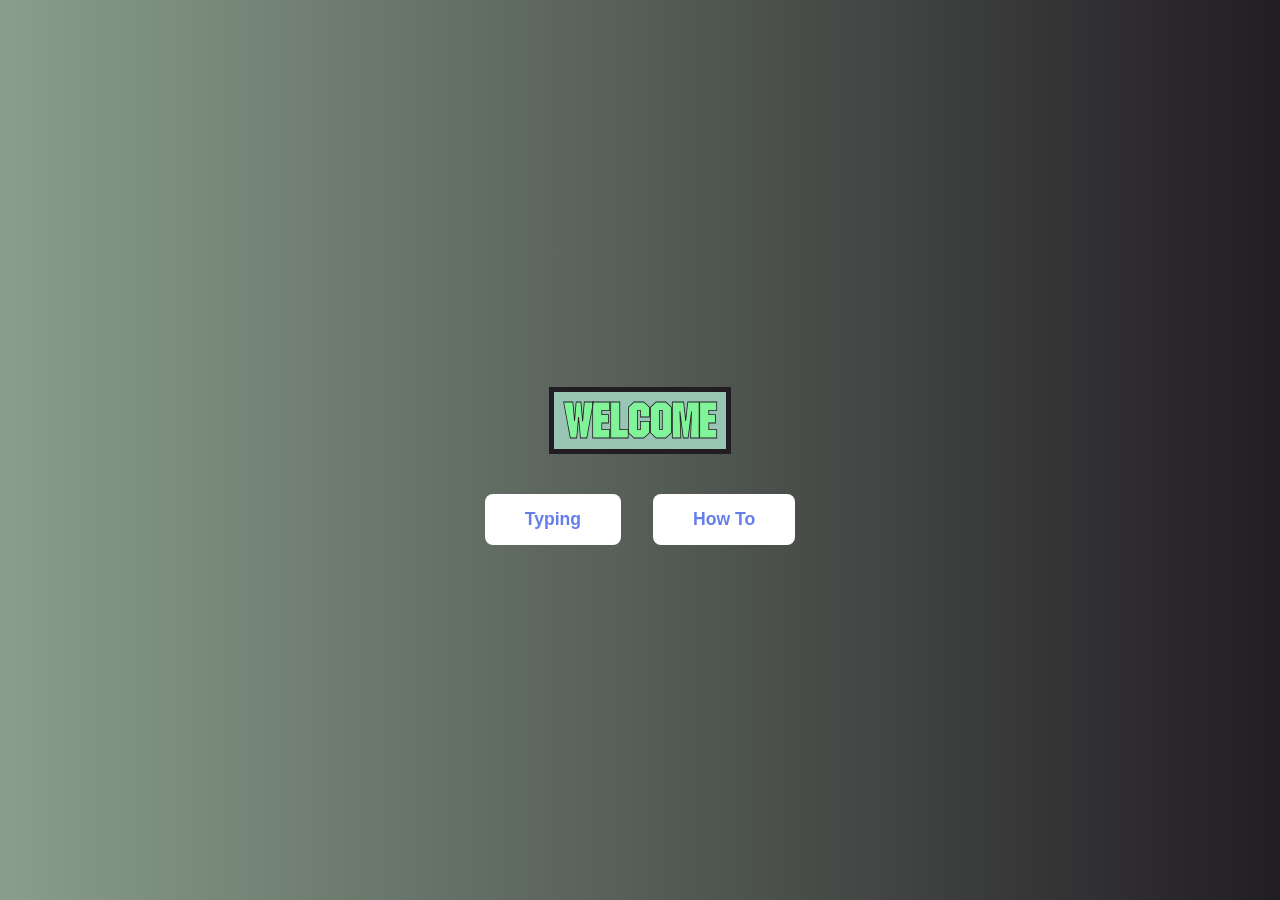
<file: index.html>
<!DOCTYPE html>
<html lang="en">
<head>
    <meta charset="UTF-8">
    <meta name="viewport" content="width=device-width, initial-scale=1.0">
    <title>Main page</title>
    <link rel="stylesheet" href="./css/style.css">
    <link rel="icon" href="../img/Favicon.ico" type="image/x-icon">
</head>
<body>

    <h1>Welcome</h1>
    <div class="button-container" style="padding-top: 40px;">
        <a href="./html/typing.html"><button class="mainButton">Typing</button></a>
        <a href="./html/howto.html"><button class="mainButton">How To</button></a>
    </div>
</body>
</html>
</file>
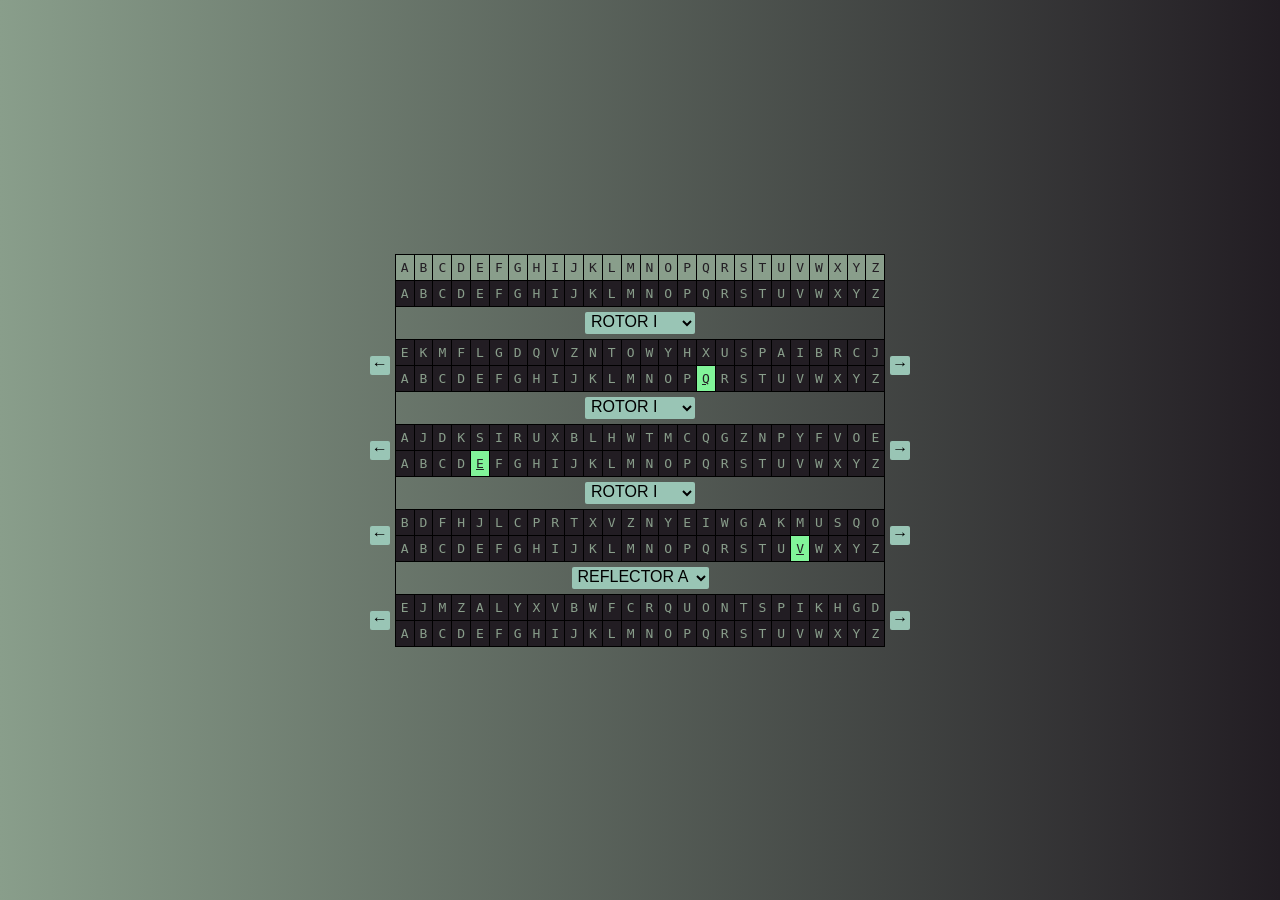
<file: html/animation.html>
<!DOCTYPE html>
<html lang="en">
<head>
    <meta charset="UTF-8">
    <meta name="viewport" content="width=device-width, initial-scale=1.0">
    <title>Watch enigma work</title>
    <link rel="stylesheet" href="../css/style.css">
    <link rel="icon" href="../img/Favicon.ico" type="image/x-icon">
</head>
<body>
    <div style="display: flex; justify-content: center;">
        <table id="enigmaTable">
            <!-- Table is dynamically generated -->
        </table>
    </div>
    <script src="../js/script.js"></script>
</body>
</html>
</file>
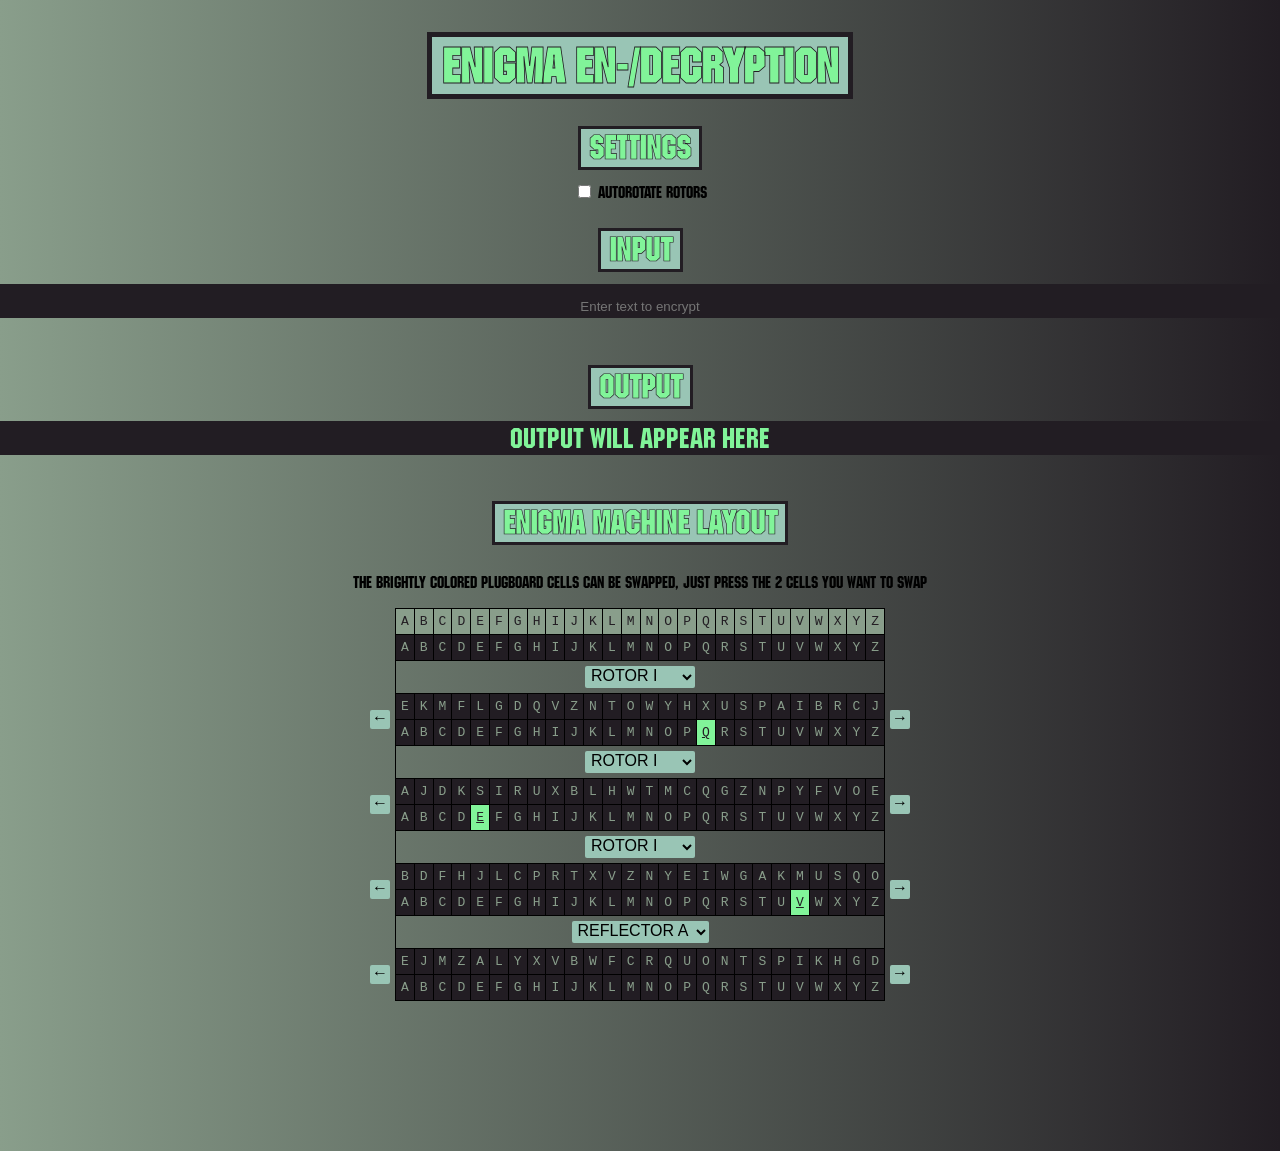
<file: html/typing.html>
<!DOCTYPE html>
<html lang="en">
<head>
    <meta charset="UTF-8">
    <meta name="viewport" content="width=device-width, initial-scale=1.0">
    <title>Enigma Cipherer</title>
    <link rel="stylesheet" href="../css/style.css">
    <link rel="icon" href="../img/Favicon.ico" type="image/x-icon">
    
</head>
<body>
    <h1>Enigma En-/Decryption</h1>

    <h2>Settings</h2>
    <div class="settingsDiv">
        <label><input type="checkbox" id="autoRotateCheck"> Autorotate rotors</label>
    </div>

    <h2>Input</h2>
    <div id="InputDiv"><input type="text" placeholder="Enter text to encrypt" id="inputField"></div>
    <h2>Output</h2>

    <div id="OutputDiv">Output will appear here</div>



    <h2>Enigma Machine Layout</h2>
    
    <p>the brightly colored plugboard cells can be swapped, just press the 2 cells you want to swap</p>
        <!-- Table is dynamically generated -->
    <table id="enigmaTable">

    </table>
    <svg id="connectorLayer"></svg>

    <div style="height: 150px;"></div>
    <script src="../js/script.js"></script>
</body>
</html>
</file>
<file: css/style.css>
@font-face {
    font-family: ITCMachine;
    src: url('../fonts/ITCMachineRegular.otf') format('opentype');
}

body {
    margin: 0;
    padding: 0;
    background: linear-gradient(90deg, #899E8B 0%, #221D23 100%);
    min-height: 100vh;
    display: flex;
    flex-direction: column;
    justify-content: center;
    align-items: center;
    font-family: 'ITCMachine', Arial, sans-serif;
}

h1 {
    font-family: ITCMachine, Arial, sans-serif;
    color: #81F499;
    border: #221D23 solid 5px;
    background-color: #99C5B5;
    font-size: 3em;
    margin-bottom: 0px;
    padding-left: 10px;
    padding-right: 10px;
    -webkit-text-stroke: 0.8px #221D23;
}

h2 {
    font-family: ITCMachine, Arial, sans-serif;
    color: #81F499;
    border: #221D23 solid 3px;
    background-color: #99C5B5;
    font-size: 2em;
    margin-bottom: 12px;
    padding-left: 8px;
    padding-right: 8px;
    -webkit-text-stroke: 0.6px #221D23;
}

.button-container {
    display: flex;
    gap: 2em;
    justify-content: center;
    flex-wrap: wrap;
}

a {
    text-decoration: none;
}

#InputDiv {
    width: 100%;
    max-width: none;
    margin: 0 0 20px 0;
    background-color: #221D23;
    color:#81F499;
    text-align: center;
    font-size: 28px;
}

#InputDiv input {
    background-color: transparent;
    border: none;
    color: #81F499;
    text-align: center;
}

#OutputDiv {
    width: 100%;
    max-width: none;
    margin: 0 0 20px 0;
    background-color: #221D23;
    color:#81F499;
    text-align: center;
    font-size: 28px;
}

.mainButton {
    padding: 15px 40px;
    font-size: 1.1em;
    background-color: white;
    color: #667eea;
    border: none;
    border-radius: 8px;
    cursor: pointer;
    font-weight: bold;
    transition: transform 0.3s ease, box-shadow 0.3s ease;
}

button:hover {
    transform: scale(1.1);
    box-shadow: 0 8px 16px rgba(0, 0, 0, 0.2);
}

#enigmaTable {
    font-family: monospace;
    border-collapse: collapse;
    border: none;
    -webkit-user-select: none;
    -moz-user-select: none;
    -ms-user-select: none;
    user-select: none;
}

#enigmaTable * {
    -webkit-user-select: none;
    -moz-user-select: none;
    -ms-user-select: none;
    user-select: none;
}

.headerRow {
    text-align: center;
    padding: 5px;
    border: 1px solid black;
    column-span: all;
}



.alphabetRow {
    text-align: center;
    column-span: all;
}

.tableCell {
    background-color: #221D23;
    color: #899E8B;
    border: 1px solid black;
    padding: 5px;
}

.notchedCell {
    background-color: #81F499;
    color: #221D23;
    text-decoration: underline;
}

.fillerCell {
    background-color: transparent;
    border: none;
    padding-left: 15px;
    padding-right: 15px;

}

.baseCell {
    background-color: #899E8B;
    color: #221D23;
    border: 1px solid black;
    padding: 5px;
}

.selectedCell {
    background-color: #AFECE7;
    color: #221D23;
}

.encryptingCell {
    background-color: #89403e;
    color: #221D23;
    border: 1px solid black;
    padding: 5px;
}

.decryptingCell {
    background-color: #97e653;
    color: #221D23;
    border: 1px solid black;
    padding: 5px;
}

.arrowButton {
    border-radius: 2px;
    border: none;
    background-color: #99C5B5;
    padding: 0px 2px 3px 2px;
    font-size: 16px;
    line-height: 1;
    outline: none;
    display: inline-block;;

}

.arrowButton:hover {
    background-color: #221D23;
    color: #81F499;
}

.arrowButton:active {
    background-color: #81F499;
    color: #221D23;
}

.RRselector {
    border-radius: 2px;
    border: none;
    background-color: #99C5B5;
    padding: 0px 2px 3px 2px;
    font-size: 16px;
    line-height: 1;
    outline: none;
    display: inline-block;;

}

#connectorLayer {
  position: absolute;
  top: 0;
  left: 0;
  pointer-events: none;
  z-index: 9999;
}

line { stroke-linecap: butt; }
</file>
